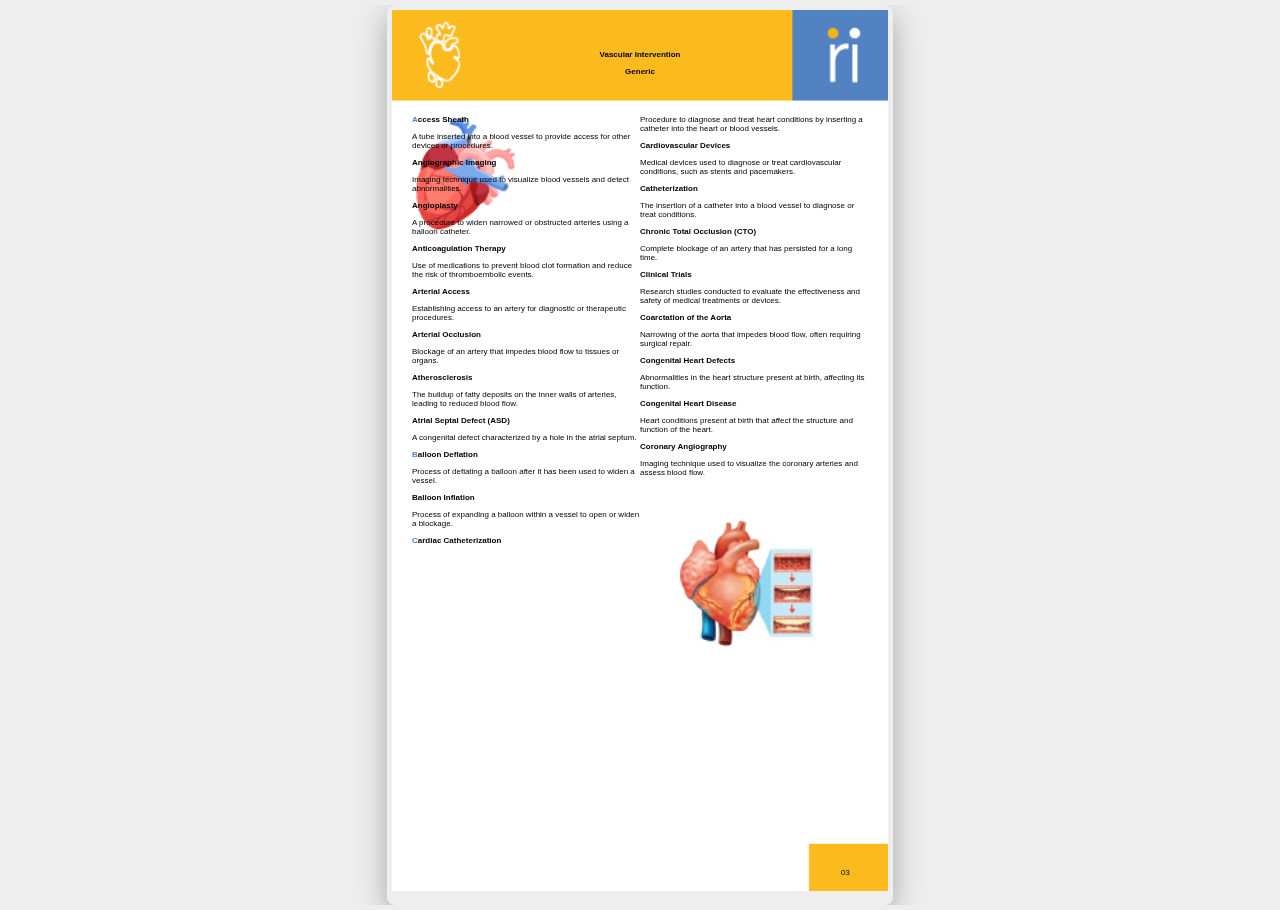
<file: index.html>
<!DOCTYPE html>
<html>
  <head>
    <meta charset="UTF-8" />
    <meta name="viewport" content="width=device-width, initial-scale=1.0" />
    <script
      type="text/javascript"
      src="http://code.jquery.com/jquery-1.7.1.min.js"
    ></script>
    <script type="text/javascript" src="/turn.js"></script>

    <link rel="stylesheet" href="./styles.css" />
  </head>

  <body>
    <div class="container-parent">
      <div id="magazine" class="container">
        <iframe
          src="./pages/page1.html"
          width="100%"
          height="100%"
          style="border: none"
        ></iframe>
      </div>
    </div>

    <script>
      function resizeContainer() {
        const container = document.querySelector(".container");
        const aspectRatio = 9 / 16;

        const maxWidth = container.parentElement.clientWidth;
        const maxHeight = container.parentElement.clientHeight;

        const widthByHeight = maxHeight * aspectRatio;
        const heightByWidth = maxWidth / aspectRatio;

        if (widthByHeight <= maxWidth) {
          container.style.width = widthByHeight + "px";
          container.style.height = maxHeight + "px";
        } else {
          container.style.width = maxWidth + "px";
          container.style.height = heightByWidth + "px";
        }
      }

      window.addEventListener("resize", resizeContainer);
      resizeContainer();
    </script>

    <script type="text/javascript">
      $(window).ready(function () {
        $("#magazine").turn({
          display: "single",
          acceleration: true,
          gradients: !$.isTouch,
          elevation: 50,
          when: {
            turned: function (e, page) {
              /*console.log('Current view: ', $(this).turn('view'));*/
            },
          },
        });
      });

      $(window).bind("keydown", function (e) {
        if (e.keyCode == 37) $("#magazine").turn("previous");
        else if (e.keyCode == 39) $("#magazine").turn("next");
      });
    </script>
  </body>
</html>
</file>
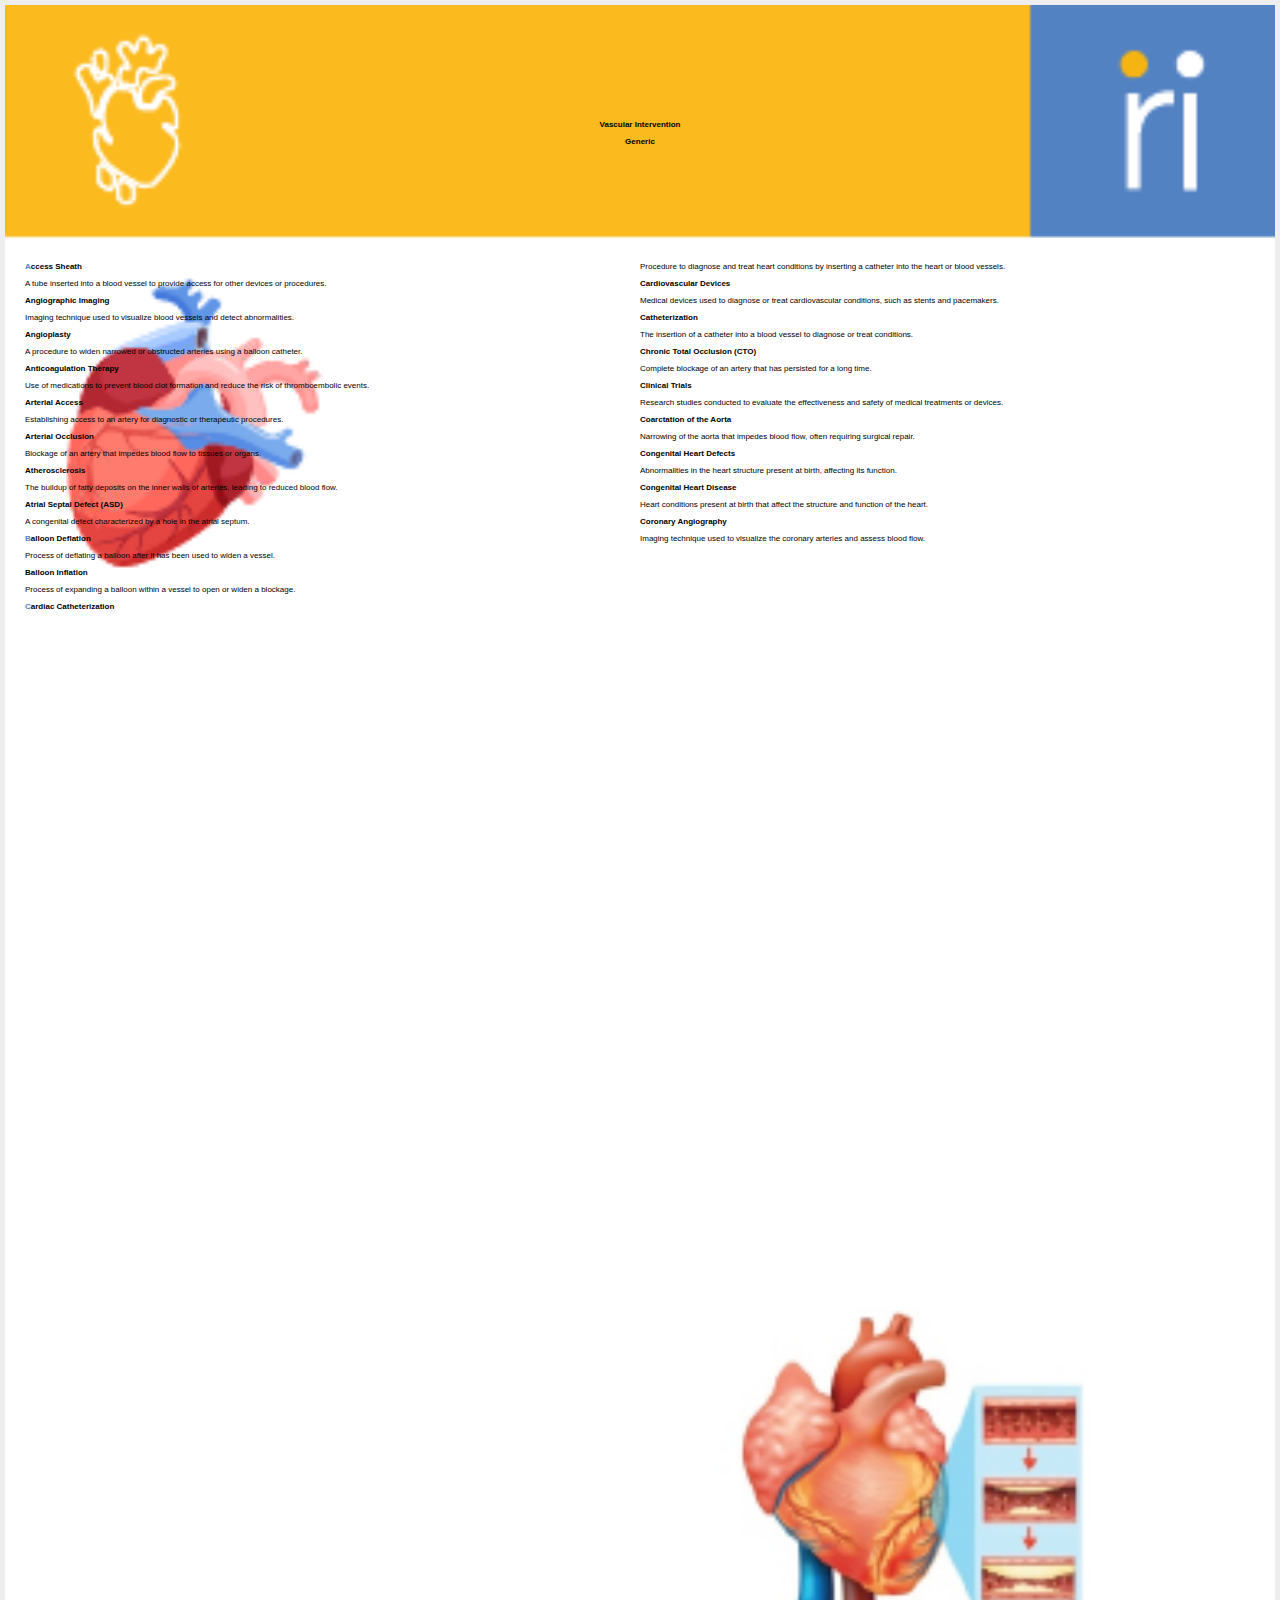
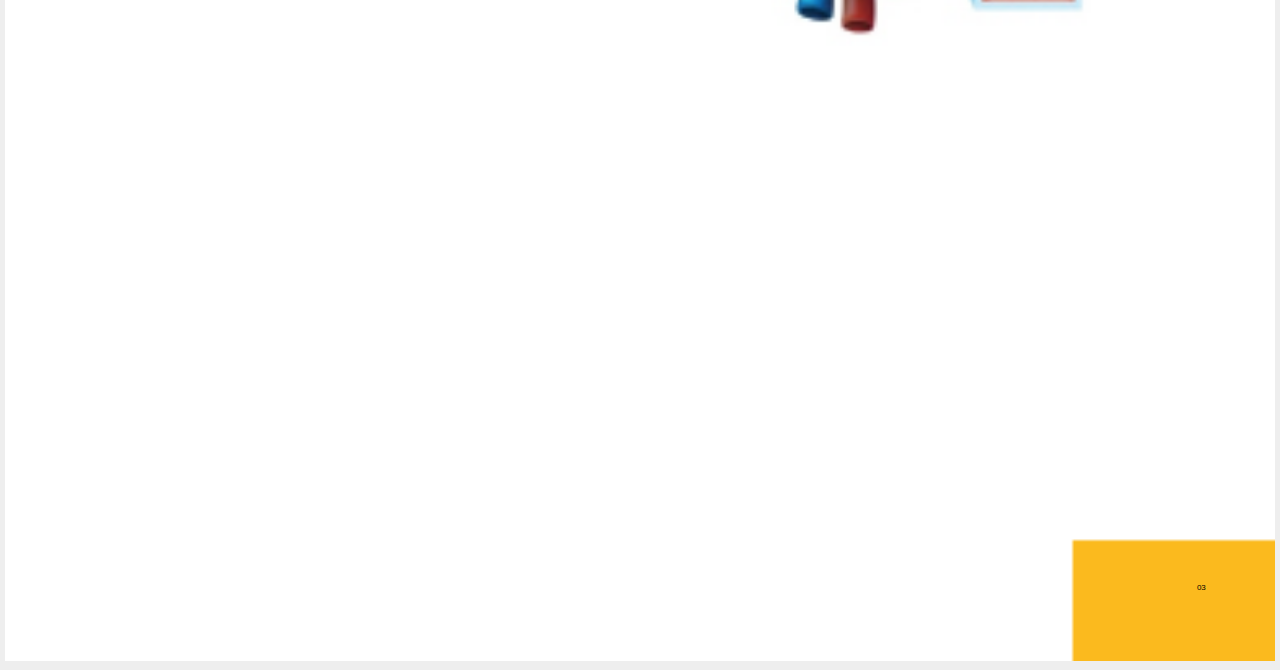
<file: pages/page1.html>
<!DOCTYPE html>
<html lang="en">
  <head>
    <meta charset="UTF-8" />
    <meta name="viewport" content="width=device-width, initial-scale=1.0" />
    <title>Document</title>

    <link rel="stylesheet" href="../styles.css">
  </head>
  <body>
    <div style="position: relative; width: 100%; height: 100%">
      <img
        width="100%;"
        height="100%;"
        src="/images/pageimage4.png"
        alt="background image"
        style="position: relative"
      />

      <div
        style="
          position: absolute;
          display: flex;
          flex-direction: column;
          top: 0;
          left: 0;
          bottom: 0;
          right: 0;
          margin-left: 20px;
          margin-right: 20px;
        "
      >
        <div style="height: 11%; text-align: center; align-content: center">
          <p>
            <b>Vascular Intervention</b>
          </p>

          <p>
            <b>Generic</b>
          </p>
        </div>

        <div style="display: flex; height: 85%">
          <div style="width: 50%; position: relative">
            <p>
              <b><span>A</span>ccess Sheath</b>
            </p>
            <p>
              A tube inserted into a blood vessel to provide access for other
              devices or procedures.
            </p>
            <p>
              <b>Angiographic Imaging</b>
            </p>
            <p>
              Imaging technique used to visualize blood vessels and detect
              abnormalities.
            </p>

            <p>
              <b>Angioplasty</b>
            </p>
            <p>
              A procedure to widen narrowed or obstructed arteries using a
              balloon catheter.
            </p>

            <p>
              <b>Anticoagulation Therapy</b>
            </p>
            <p>
              Use of medications to prevent blood clot formation and reduce the
              risk of thromboembolic events.
            </p>

            <p>
              <b>Arterial Access</b>
            </p>
            <p>
              Establishing access to an artery for diagnostic or therapeutic
              procedures.
            </p>

            <p>
              <b>Arterial Occlusion</b>
            </p>
            <p>
              Blockage of an artery that impedes blood flow to tissues or
              organs.
            </p>

            <p>
              <b>Atherosclerosis</b>
            </p>
            <p>
              The buildup of fatty deposits on the inner walls of arteries,
              leading to reduced blood flow.
            </p>

            <p>
              <b>Atrial Septal Defect (ASD)</b>
            </p>
            <p>
              A congenital defect characterized by a hole in the atrial septum.
            </p>

            <p>
              <b><span>B</span>alloon Deflation</b>
            </p>
            <p>
              Process of deflating a balloon after it has been used to widen a
              vessel.
            </p>

            <p>
              <b>Balloon Inflation</b>
            </p>
            <p>
              Process of expanding a balloon within a vessel to open or widen a
              blockage.
            </p>

            <p>
              <b><span>C</span>ardiac Catheterization</b>
            </p>
          </div>

          <div style="width: 50%; position: relative">
            <p>
              Procedure to diagnose and treat heart conditions by inserting a
              catheter into the heart or blood vessels.
            </p>

            <p>
              <b>Cardiovascular Devices</b>
            </p>
            <p>
              Medical devices used to diagnose or treat cardiovascular
              conditions, such as stents and pacemakers.&nbsp;
            </p>

            <p>
              <b>Catheterization</b>
            </p>
            <p>
              The insertion of a catheter into a blood vessel to diagnose or
              treat conditions.
            </p>

            <p>
              <b>Chronic Total Occlusion (CTO)</b>
            </p>
            <p>
              Complete blockage of an artery that has persisted for a long time.
            </p>

            <p>
              <b>Clinical Trials</b>
            </p>
            <p>
              Research studies conducted to evaluate the effectiveness and
              safety of medical treatments or devices.
            </p>

            <p>
              <b>Coarctation of the Aorta</b>
            </p>
            <p>
              Narrowing of the aorta that impedes blood flow, often requiring
              surgical repair.
            </p>

            <p>
              <b>Congenital Heart Defects</b>
            </p>
            <p>
              Abnormalities in the heart structure present at birth, affecting
              its function.
            </p>

            <p>
              <b>Congenital Heart Disease</b>
            </p>
            <p>
              Heart conditions present at birth that affect the structure and
              function of the heart.
            </p>

            <p>
              <b>Coronary Angiography</b>
            </p>
            <p>
              Imaging technique used to visualize the coronary arteries and
              assess blood flow.
            </p>
          </div>
        </div>

        <div style="height: 4%; text-align: end; padding-right: 4%">
          <p>03</p>
        </div>
      </div>
    </div>
  </body>
</html>
</file>
<file: styles.css>
* {
  margin: 0;
  padding: 0;
  box-sizing: border-box;
}

body {
  margin: 5px;
  padding: 0;
  font-family: sans-serif;
  background: #eee;
  overflow: hidden;
}

.container-parent {
  width: 100%;
  height: 100dvh;
  display: flex;
  align-items: center;
  justify-content: center;
  overflow: hidden;
}

.container {
  max-width: 100%;
  max-height: 100%;
  background: white;
  border-radius: 8px;
  box-shadow: 0 10px 30px rgba(0, 0, 0, 0.3);
  overflow: hidden;
}

#speakBtn {
  display: none;
  z-index: 1000;
  padding: 5px 10px;
  background: #007bff;
  color: white;
  border: none;
  border-radius: 5px;
  cursor: pointer;
}

#magazine .turn-page {
  background-color: #ccc;
  background-size: 100% 100%;
}

.page-view {
  position: relative;
  width: 100%;
  height: auto;
}

p {
  font-size: 0.5rem;
  margin-top: 0.5rem;
}

span {
  color: #5382c3;
}
</file>
